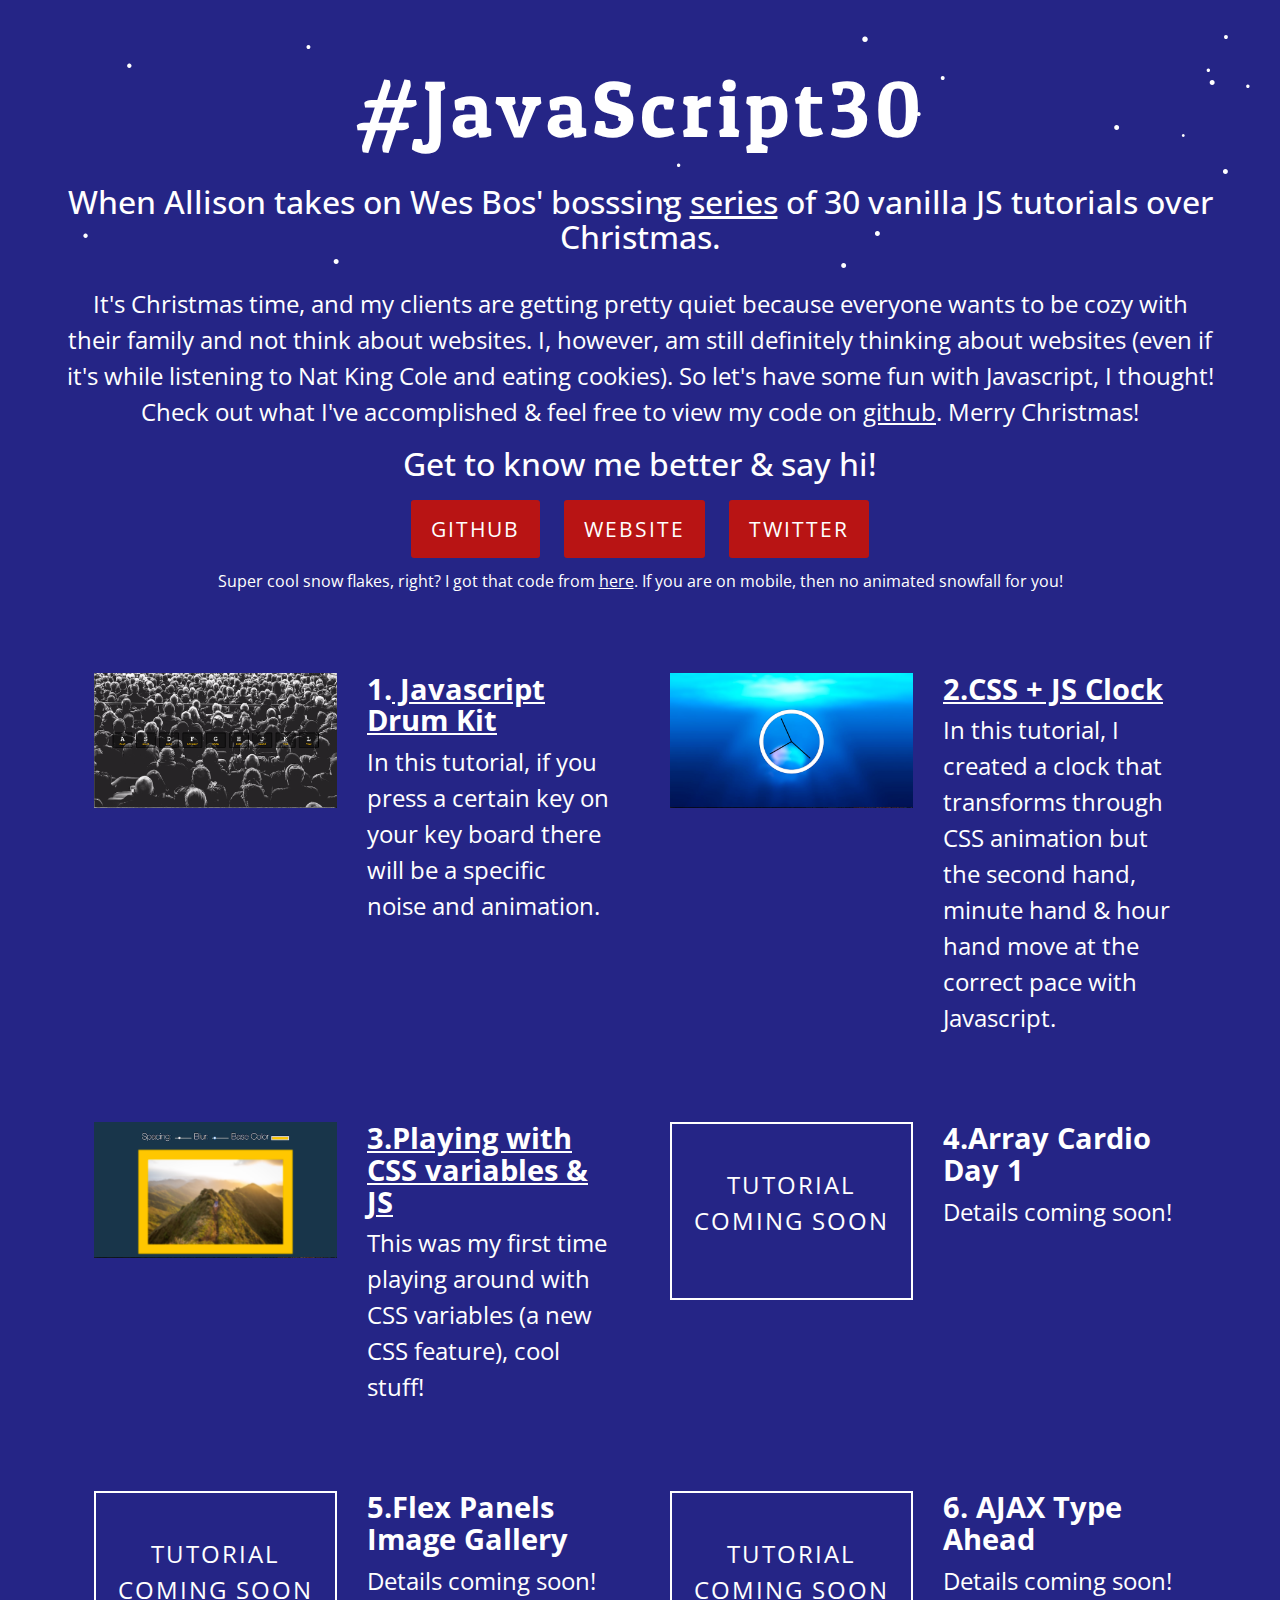
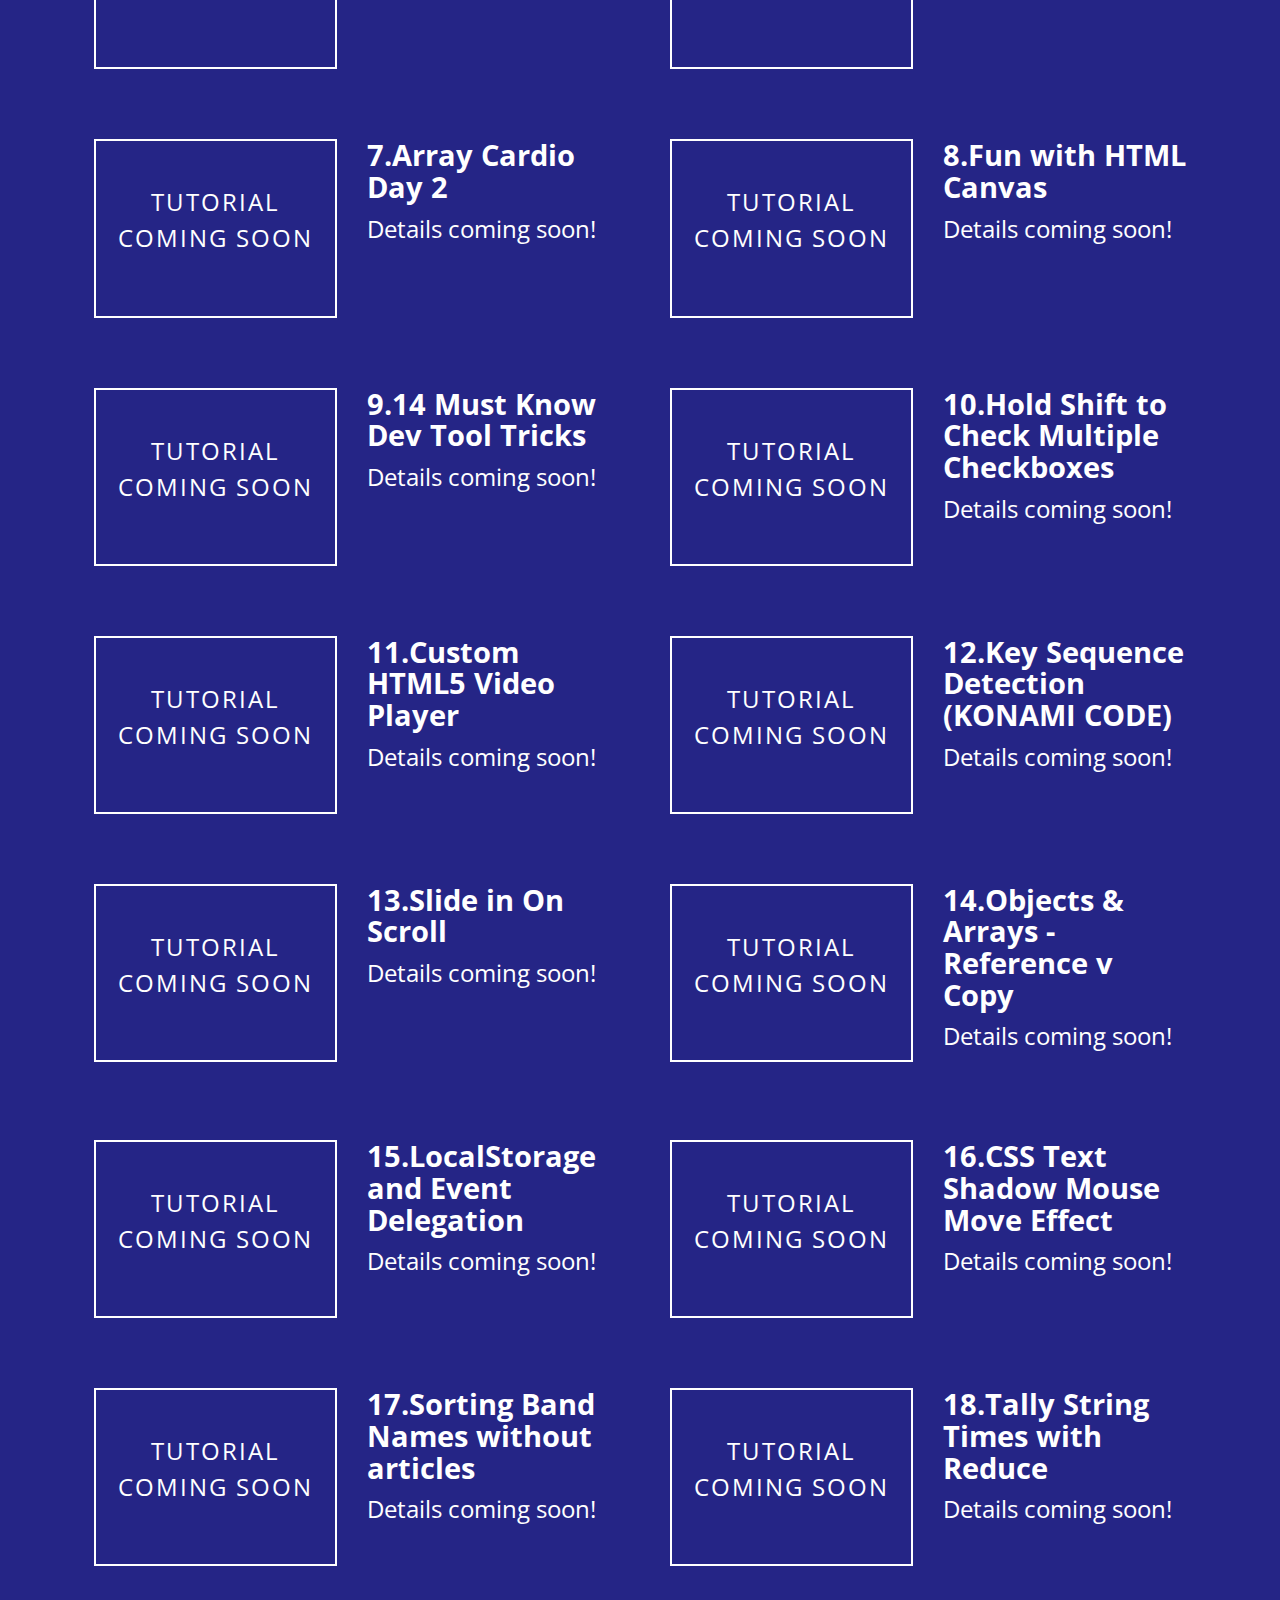
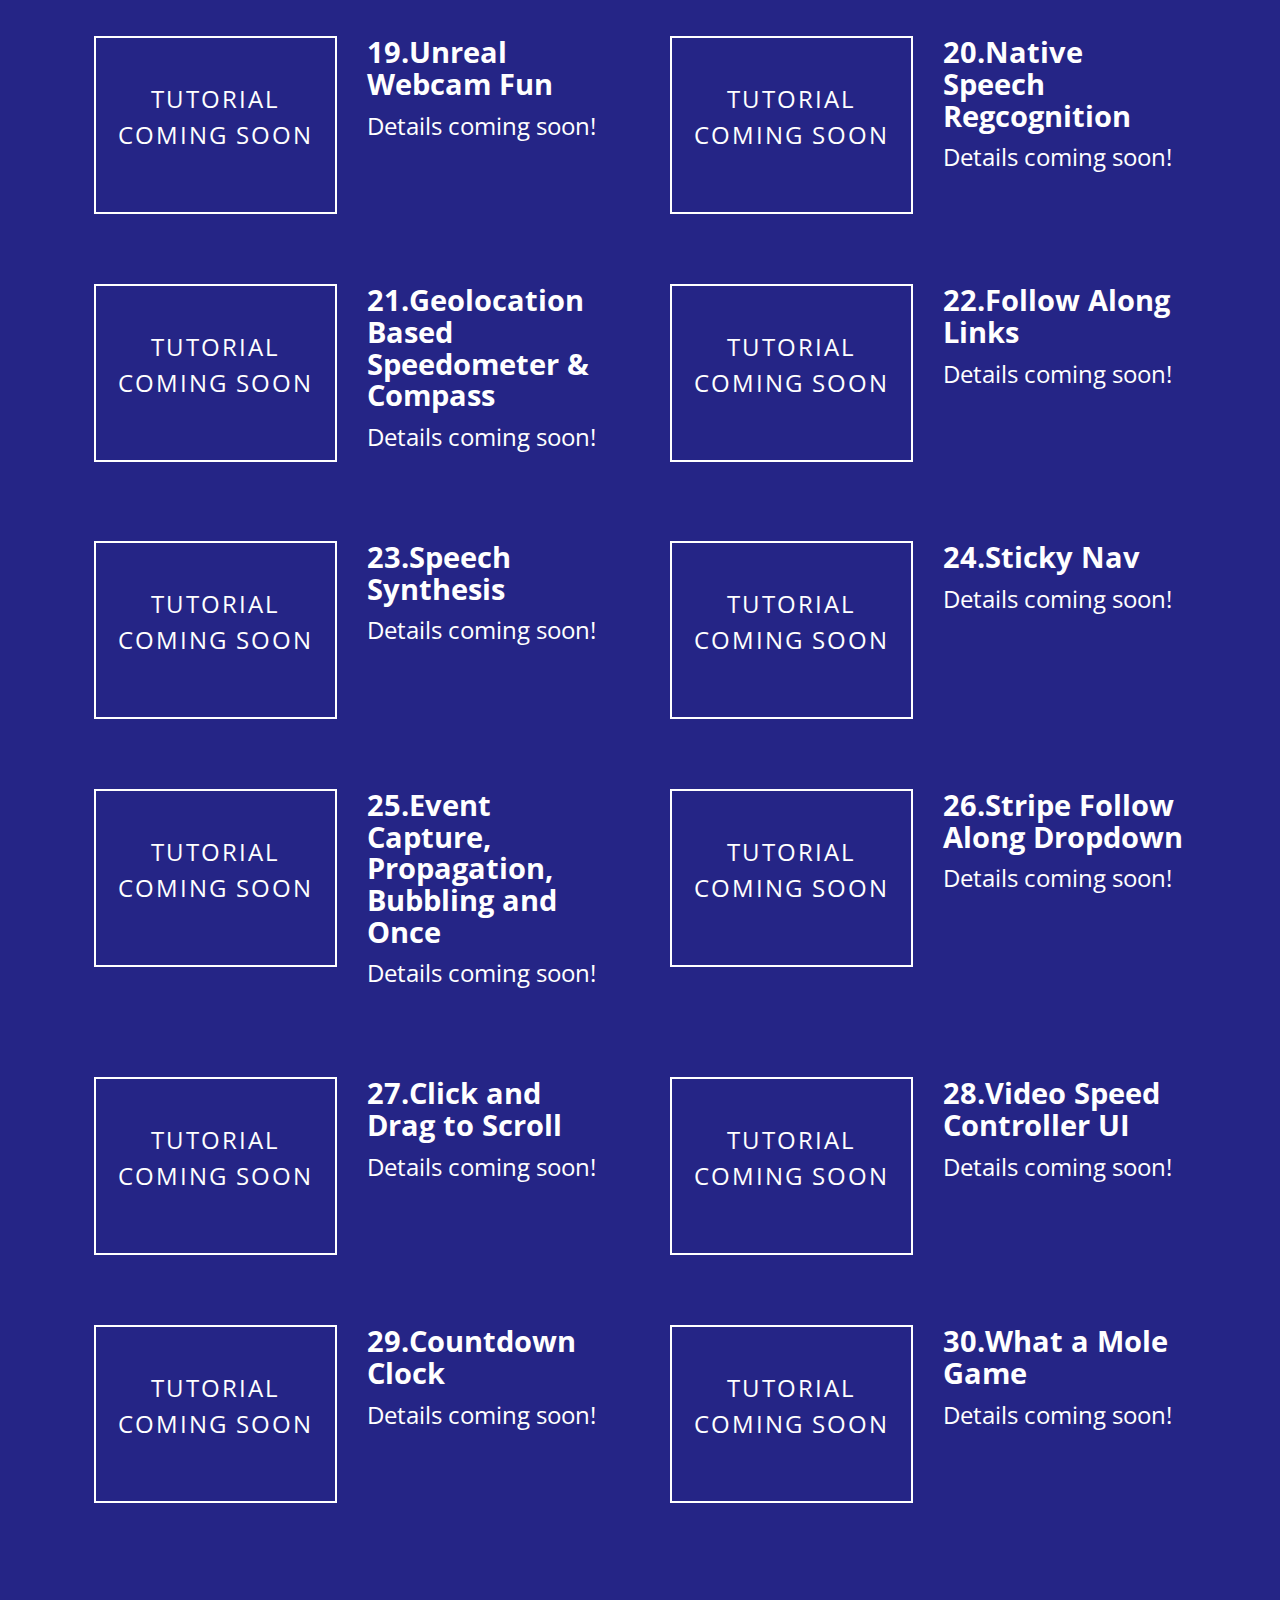
<file: index.html>
<html>

    <head> 
            <meta name="viewport" content="width=device-width, initial-scale=1">
<link rel="stylesheet" href="bootstrap.min.css"/>

    <link rel="stylesheet" href="home_style.css"/>

        <link href="https://fonts.googleapis.com/css?family=Patua+One" rel="stylesheet">
        <link href="https://fonts.googleapis.com/css?family=Open+Sans+Condensed:300" rel="stylesheet">
<script src="snowstorm.js"></script>
        <script type="text/javascript">
snowStorm.snowColor = '#fff'; // blue-ish snow!?
snowStorm.flakesMaxActive = 96;  // show more snow on screen at once
snowStorm.useTwinkleEffect = true; // let the snow flicker in and out of view
</script>
    </head>
    <body>
        <div class="home-container">
            
    <h1>#JavaScript30</h1><br>
        <h2>When Allison takes on Wes Bos' bosssing <a href="https://javascript30.com/">series</a> of 30 vanilla JS tutorials over Christmas.</h2><br>
        <p class="home-text">It's Christmas time, and my clients are getting pretty quiet because everyone wants to be cozy with their family and not think about websites. I, however, am still definitely thinking about websites (even if it's while listening to Nat King Cole and eating cookies). So let's have some fun with Javascript, I thought! Check out what I've accomplished & feel free to view my code on <a href="https://github.com/adskinner/30daysofJS" target="_blank">github</a>. Merry Christmas!</p>
            <h2>Get to know me better & say hi!</h2><br>
            <div align="center">
               <a class="btn-custom" href="https://github.com/adskinner/30daysofJS" target="_blank">Github</a> 
            <a class="btn-custom" href="http://allisondskinner.com" target="_blank">Website</a> <a class="btn-custom" href="https://twitter.com/skinner_design" target="_blank">Twitter</a>
                </div>
            <br>
            <p class="caption">Super cool snow flakes, right? I got that code from <a class="link" href="http://www.schillmania.com/projects/snowstorm/">here</a>. If you are on mobile, then no animated snowfall for you!</p>
            <div class="grid-container">
           <div class="row">
               <div class="col-md-6">
                   <div class="row">
                       <div class="col-md-6"><a href="1_drum_kit/index-START.html"> <img class="img-responsive" src="img/1.png"/></a>
                       </div>
                       <div class="col-md-6">     <h3>1.<a href="1_drum_kit/index-START.html"> Javascript Drum Kit</a></h3>
                   <p>In this tutorial, if you press a certain key on your key board there will be a specific noise and animation.</p>
                       </div>
                   </div>
          
               </div>
               <div class="col-md-6 col-xs-12">
                   <div class="row">
                       <div class="col-md-6 col-xs-12"><a href="2_JS_CSS_clock/index-START.html"><img class="img-responsive" src="img/2.png"/></a>
                       </div>
                       <div class="col-md-6 col-xs-12">     <a href="2_JS_CSS_clock/index-START.html"><h3>2.CSS + JS Clock</h3></a>
                   <p>In this tutorial, I created a clock that transforms through CSS animation but the second hand, minute hand & hour hand move at the correct pace with Javascript.</p>
                       </div>
                   </div>
          
               </div>
            </div> 
                    <div class="row">
               <div class="col-md-6 col-xs-12">
                   <div class="row">
                       <div class="col-md-6 col-xs-12"><a href="3_CSS_variables/index-START.html"><img class="img-responsive" src="img/3.png"/></a>
                       </div>
                       <div class="col-md-6 col-xs-12">     <a href="3_CSS_variables/index-START.html"><h3>3.Playing with CSS variables & JS</h3></a>
                   <p>This was my first time playing around with CSS variables (a new CSS feature), cool stuff!</p>
                       </div>
                   </div>
          
               </div>
               <div class="col-md-6 col-xs-12">
                   <div class="row">
                       <div class="col-md-6 col-xs-12"><div class=" img-responsive coming-soon"><p>Tutorial Coming Soon</p></div>
                       </div>
                       <div class="col-md-6 col-xs-12">     <h3>4.Array Cardio Day 1</h3>
                   <p>Details coming soon!</p>
                       </div>
                   </div>
          
               </div>
            </div> 
                <div class="row">
               <div class="col-md-6 col-xs-12">
                   <div class="row">
                       <div class="col-md-6 col-xs-12"><div class=" img-responsive coming-soon"><p>Tutorial Coming Soon</p></div>
                       </div>
                       <div class="col-md-6 col-xs-12">     <h3>5.Flex Panels Image Gallery</h3>
                   <p>Details coming soon!</p>
                       </div>
                   </div>
          
               </div>
               <div class="col-md-6 col-xs-12">
                   <div class="row">
                       <div class="col-md-6"><div class=" img-responsive coming-soon"><p>Tutorial Coming Soon</p></div>
                       </div>
                       <div class="col-md-6 col-xs-12">     <h3>6. AJAX Type Ahead</h3>
                   <p>Details coming soon!</p>
                       </div>
                   </div>
          
               </div>
            </div> 
                  <div class="row">
               <div class="col-md-6 ">
                   <div class="row">
                       <div class="col-md-6 "><div class=" img-responsive coming-soon"><p>Tutorial Coming Soon</p></div>
                       </div>
                       <div class="col-md-6">     <h3>7.Array Cardio Day 2</h3>
                   <p>Details coming soon!</p>
                       </div>
                   </div>
          
               </div>
               <div class="col-md-6">
                   <div class="row">
                       <div class="col-md-6"><div class=" img-responsive coming-soon"><p>Tutorial Coming Soon</p></div>
                       </div>
                       <div class="col-md-6">     <h3>8.Fun with HTML Canvas</h3>
                   <p>Details coming soon!</p>
                       </div>
                   </div>
          
               </div>
            </div> 
                 <div class="row">
               <div class="col-md-6">
                   <div class="row">
                       <div class="col-md-6"><div class=" img-responsive coming-soon"><p>Tutorial Coming Soon</p></div>
                       </div>
                       <div class="col-md-6">     <h3>9.14 Must Know Dev Tool Tricks</h3>
                   <p>Details coming soon!</p>
                       </div>
                   </div>
          
               </div>
               <div class="col-md-6">
                   <div class="row">
                       <div class="col-md-6"><div class=" img-responsive coming-soon"><p>Tutorial Coming Soon</p></div>
                       </div>
                       <div class="col-md-6">     <h3>10.Hold Shift to Check Multiple Checkboxes</h3>
                   <p>Details coming soon!</p>
                       </div>
                   </div>
          
               </div>
            </div>
                  <div class="row">
               <div class="col-md-6">
                   <div class="row">
                       <div class="col-md-6"><div class=" img-responsive coming-soon"><p>Tutorial Coming Soon</p></div>
                       </div>
                       <div class="col-md-6">     <h3>11.Custom HTML5 Video Player</h3>
                   <p>Details coming soon!</p>
                       </div>
                   </div>
          
               </div>
               <div class="col-md-6">
                   <div class="row">
                       <div class="col-md-6"><div class=" img-responsive coming-soon"><p>Tutorial Coming Soon</p></div>
                       </div>
                       <div class="col-md-6">     <h3>12.Key Sequence Detection (KONAMI CODE)</h3>
                   <p>Details coming soon!</p>
                       </div>
                   </div>
          
               </div>
            </div>
                 <div class="row">
               <div class="col-md-6">
                   <div class="row">
                       <div class="col-md-6"><div class=" img-responsive coming-soon"><p>Tutorial Coming Soon</p></div>
                       </div>
                       <div class="col-md-6">     <h3>13.Slide in On Scroll</h3>
                   <p>Details coming soon!</p>
                       </div>
                   </div>
          
               </div>
               <div class="col-md-6">
                   <div class="row">
                       <div class="col-md-6"><div class=" img-responsive coming-soon"><p>Tutorial Coming Soon</p></div>
                       </div>
                       <div class="col-md-6">     <h3>14.Objects & Arrays - Reference v Copy</h3>
                   <p>Details coming soon!</p>
                       </div>
                   </div>
          
               </div>
            </div>
                   <div class="row">
               <div class="col-md-6">
                   <div class="row">
                       <div class="col-md-6"><div class=" img-responsive coming-soon"><p>Tutorial Coming Soon</p></div>
                       </div>
                       <div class="col-md-6">     <h3>15.LocalStorage and Event Delegation</h3>
                   <p>Details coming soon!</p>
                       </div>
                   </div>
          
               </div>
               <div class="col-md-6">
                   <div class="row">
                       <div class="col-md-6"><div class=" img-responsive coming-soon"><p>Tutorial Coming Soon</p></div>
                       </div>
                       <div class="col-md-6">     <h3>16.CSS Text Shadow Mouse Move Effect</h3>
                   <p>Details coming soon!</p>
                       </div>
                   </div>
          
               </div>
            </div>
                <div class="row">
               <div class="col-md-6">
                   <div class="row">
                       <div class="col-md-6"><div class=" img-responsive coming-soon"><p>Tutorial Coming Soon</p></div>
                       </div>
                       <div class="col-md-6">     <h3>17.Sorting Band Names without articles</h3>
                   <p>Details coming soon!</p>
                       </div>
                   </div>
          
               </div>
               <div class="col-md-6">
                   <div class="row">
                       <div class="col-md-6"><div class=" img-responsive coming-soon"><p>Tutorial Coming Soon</p></div>
                       </div>
                       <div class="col-md-6">     <h3>18.Tally String Times with Reduce</h3>
                   <p>Details coming soon!</p>
                       </div>
                   </div>
          
               </div>
            </div>
                <div class="row">
               <div class="col-md-6">
                   <div class="row">
                       <div class="col-md-6"><div class=" img-responsive coming-soon"><p>Tutorial Coming Soon</p></div>
                       </div>
                       <div class="col-md-6">     <h3>19.Unreal Webcam Fun</h3>
                   <p>Details coming soon!</p>
                       </div>
                   </div>
          
               </div>
               <div class="col-md-6">
                   <div class="row">
                       <div class="col-md-6"><div class=" img-responsive coming-soon"><p>Tutorial Coming Soon</p></div>
                       </div>
                       <div class="col-md-6">     <h3>20.Native Speech Regcognition</h3>
                   <p>Details coming soon!</p>
                       </div>
                   </div>
          
               </div>
            </div>
                 <div class="row">
               <div class="col-md-6">
                   <div class="row">
                       <div class="col-md-6"><div class=" img-responsive coming-soon"><p>Tutorial Coming Soon</p></div>
                       </div>
                       <div class="col-md-6">     <h3>21.Geolocation Based Speedometer & Compass</h3>
                   <p>Details coming soon!</p>
                       </div>
                   </div>
          
               </div>
               <div class="col-md-6">
                   <div class="row">
                       <div class="col-md-6"><div class=" img-responsive coming-soon"><p>Tutorial Coming Soon</p></div>
                       </div>
                       <div class="col-md-6">     <h3>22.Follow Along Links</h3>
                   <p>Details coming soon!</p>
                       </div>
                   </div>
          
               </div>
            </div>
                 <div class="row">
               <div class="col-md-6">
                   <div class="row">
                       <div class="col-md-6"><div class=" img-responsive coming-soon"><p>Tutorial Coming Soon</p></div>
                       </div>
                       <div class="col-md-6">     <h3>23.Speech Synthesis</h3>
                   <p>Details coming soon!</p>
                       </div>
                   </div>
          
               </div>
               <div class="col-md-6">
                   <div class="row">
                       <div class="col-md-6"><div class=" img-responsive coming-soon"><p>Tutorial Coming Soon</p></div>
                       </div>
                       <div class="col-md-6">     <h3>24.Sticky Nav</h3>
                   <p>Details coming soon!</p>
                       </div>
                   </div>
          
               </div>
            </div>
                   <div class="row">
               <div class="col-md-6">
                   <div class="row">
                       <div class="col-md-6"><div class=" img-responsive coming-soon"><p>Tutorial Coming Soon</p></div>
                       </div>
                       <div class="col-md-6">     <h3>25.Event Capture, Propagation, Bubbling and Once</h3>
                   <p>Details coming soon!</p>
                       </div>
                   </div>
          
               </div>
               <div class="col-md-6">
                   <div class="row">
                       <div class="col-md-6"><div class=" img-responsive coming-soon"><p>Tutorial Coming Soon</p></div>
                       </div>
                       <div class="col-md-6">     <h3>26.Stripe Follow Along Dropdown</h3>
                   <p>Details coming soon!</p>
                       </div>
                   </div>
          
               </div>
            </div>
                <div class="row">
               <div class="col-md-6">
                   <div class="row">
                       <div class="col-md-6"><div class=" img-responsive coming-soon"><p>Tutorial Coming Soon</p></div>
                       </div>
                       <div class="col-md-6">     <h3>27.Click and Drag to Scroll</h3>
                   <p>Details coming soon!</p>
                       </div>
                   </div>
          
               </div>
               <div class="col-md-6">
                   <div class="row">
                       <div class="col-md-6"><div class=" img-responsive coming-soon"><p>Tutorial Coming Soon</p></div>
                       </div>
                       <div class="col-md-6">     <h3>28.Video Speed Controller UI</h3>
                   <p>Details coming soon!</p>
                       </div>
                   </div>
          
               </div>
            </div>
                <div class="row">
               <div class="col-md-6">
                   <div class="row">
                       <div class="col-md-6"><div class=" img-responsive coming-soon"><p>Tutorial Coming Soon</p></div>
                       </div>
                       <div class="col-md-6">     <h3>29.Countdown Clock</h3>
                   <p>Details coming soon!</p>
                       </div>
                   </div>
          
               </div>
               <div class="col-md-6">
                   <div class="row">
                       <div class="col-md-6"><div class=" img-responsive coming-soon"><p>Tutorial Coming Soon</p></div>
                       </div>
                       <div class="col-md-6">     <h3>30.What a Mole Game</h3>
                   <p>Details coming soon!</p>
                       </div>
                   </div>
          
               </div>
            </div>
                </div>
        </div>
        
    </body>
</html>
</file>
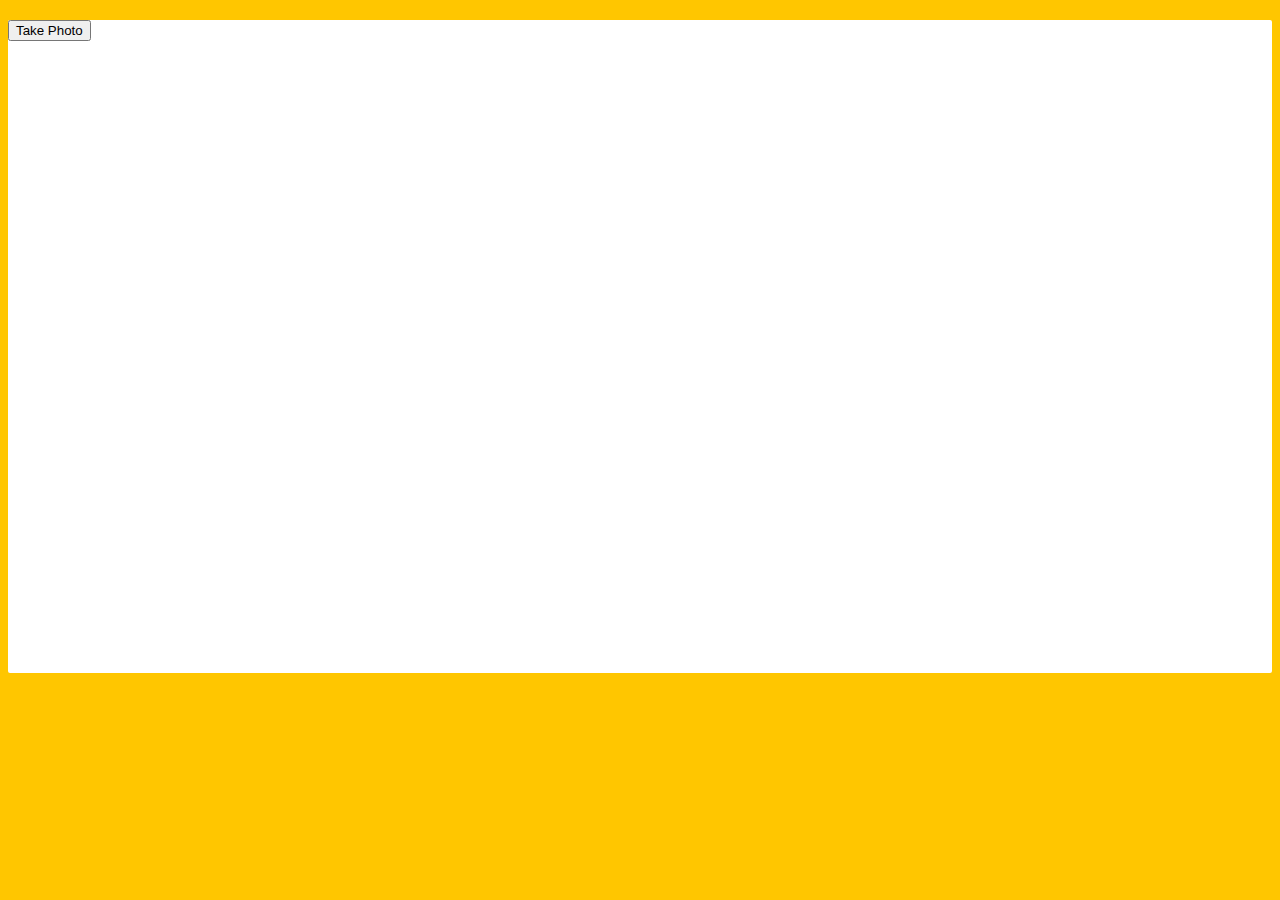
<file: 19 - Webcam Fun/index.html>
<!DOCTYPE html>
<html lang="en">
<head>
  <meta charset="UTF-8">
  <title>Get User Media Code Along!</title>
  <link rel="stylesheet" href="style.css">
</head>
<body>

  <div class="photobooth">
    <div class="controls">
      <button onClick="takePhoto()">Take Photo</button>
<!--       <div class="rgb">
        <label for="rmin">Red Min:</label>
        <input type="range" min=0 max=255 name="rmin">
        <label for="rmax">Red Max:</label>
        <input type="range" min=0 max=255 name="rmax">

        <br>

        <label for="gmin">Green Min:</label>
        <input type="range" min=0 max=255 name="gmin">
        <label for="gmax">Green Max:</label>
        <input type="range" min=0 max=255 name="gmax">

        <br>

        <label for="bmin">Blue Min:</label>
        <input type="range" min=0 max=255 name="bmin">
        <label for="bmax">Blue Max:</label>
        <input type="range" min=0 max=255 name="bmax">
      </div> -->
    </div>

    <canvas class="photo"></canvas>
    <video class="player"></video>
    <div class="strip"></div>
  </div>

  <audio class="snap" src="http://wesbos.com/demos/photobooth/snap.mp3" hidden></audio>

  <script src="scripts.js"></script>

</body>
</html>
</file>
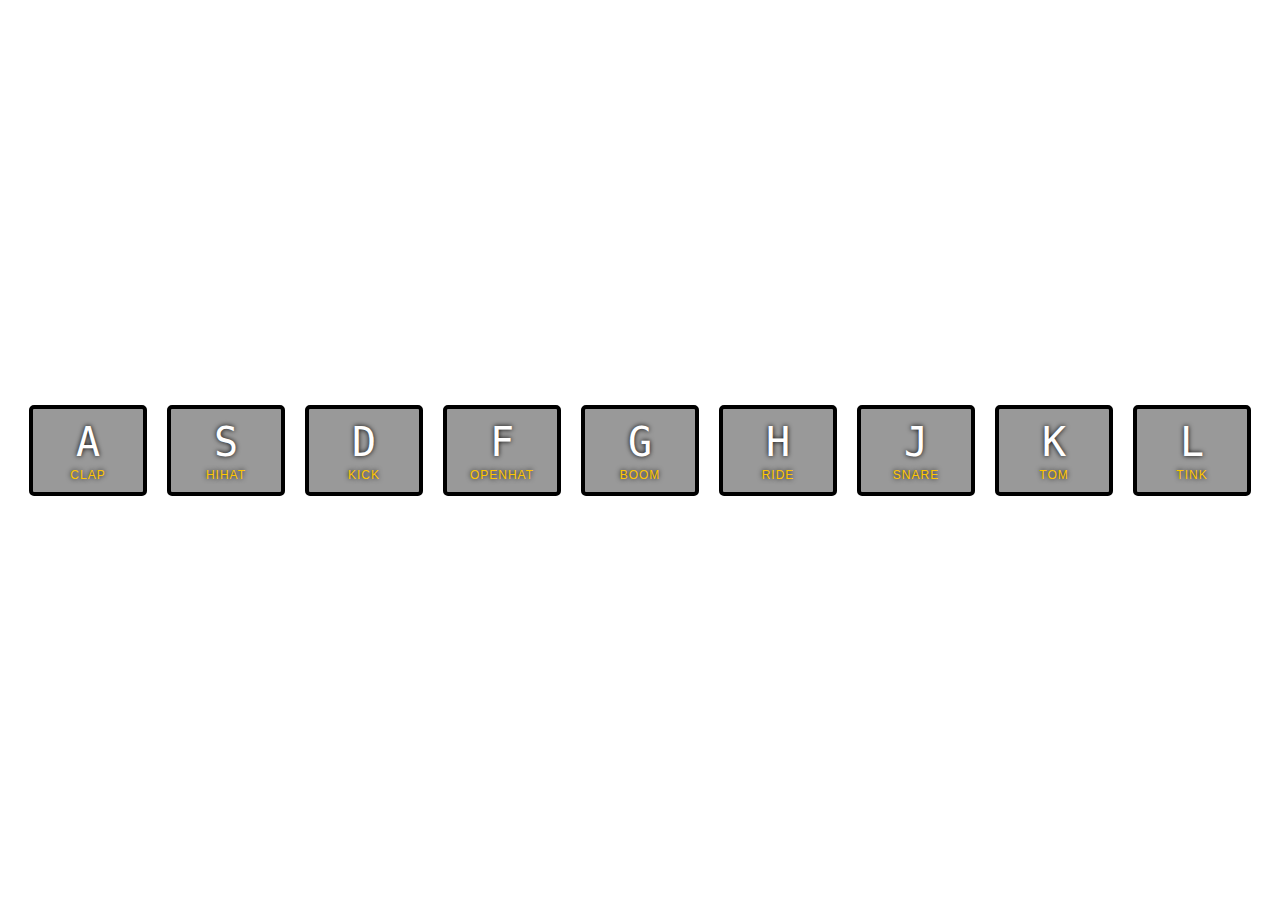
<file: 1_drum_kit/index.html>
<!DOCTYPE html>
<html lang="en">
<head>
  <meta charset="UTF-8">
  <title>JS Drum Kit</title>
  <link rel="stylesheet" href="style.css">
</head>
<body>


  <div class="keys">
    <div data-key="65" class="key">
      <kbd>A</kbd>
      <span class="sound">clap</span>
    </div>
    <div data-key="83" class="key">
      <kbd>S</kbd>
      <span class="sound">hihat</span>
    </div>
    <div data-key="68" class="key">
      <kbd>D</kbd>
      <span class="sound">kick</span>
    </div>
    <div data-key="70" class="key">
      <kbd>F</kbd>
      <span class="sound">openhat</span>
    </div>
    <div data-key="71" class="key">
      <kbd>G</kbd>
      <span class="sound">boom</span>
    </div>
    <div data-key="72" class="key">
      <kbd>H</kbd>
      <span class="sound">ride</span>
    </div>
    <div data-key="74" class="key">
      <kbd>J</kbd>
      <span class="sound">snare</span>
    </div>
    <div data-key="75" class="key">
      <kbd>K</kbd>
      <span class="sound">tom</span>
    </div>
    <div data-key="76" class="key">
      <kbd>L</kbd>
      <span class="sound">tink</span>
    </div>
  </div>

  <audio data-key="65" src="sounds/clap.wav"></audio>
  <audio data-key="83" src="sounds/hihat.wav"></audio>
  <audio data-key="68" src="sounds/kick.wav"></audio>
  <audio data-key="70" src="sounds/openhat.wav"></audio>
  <audio data-key="71" src="sounds/boom.wav"></audio>
  <audio data-key="72" src="sounds/ride.wav"></audio>
  <audio data-key="74" src="sounds/snare.wav"></audio>
  <audio data-key="75" src="sounds/tom.wav"></audio>
  <audio data-key="76" src="sounds/tink.wav"></audio>

<script>


  function playSound(e) {
    const audio = document.querySelector(`audio[data-key="${e.keyCode}"]`);
    const key = document.querySelector(`.key[data-key="${e.keyCode}"]`);
    if (!audio) return; // stop the function from running altogether
    audio.currentTime = 0; // rewind to the start
    audio.play();
    key.classList.add('playing');
  }
  function removeTransition(e) {
    if (e.propertyName !== 'transform') return; // skip it if it's not a transform
    this.classList.remove('playing');
  }

  const keys = document.querySelectorAll('.key');
  keys.forEach(key => key.addEventListener('transitionend', removeTransition));
  window.addEventListener('keydown', playSound);

</script>

</body>
</html>
</file>
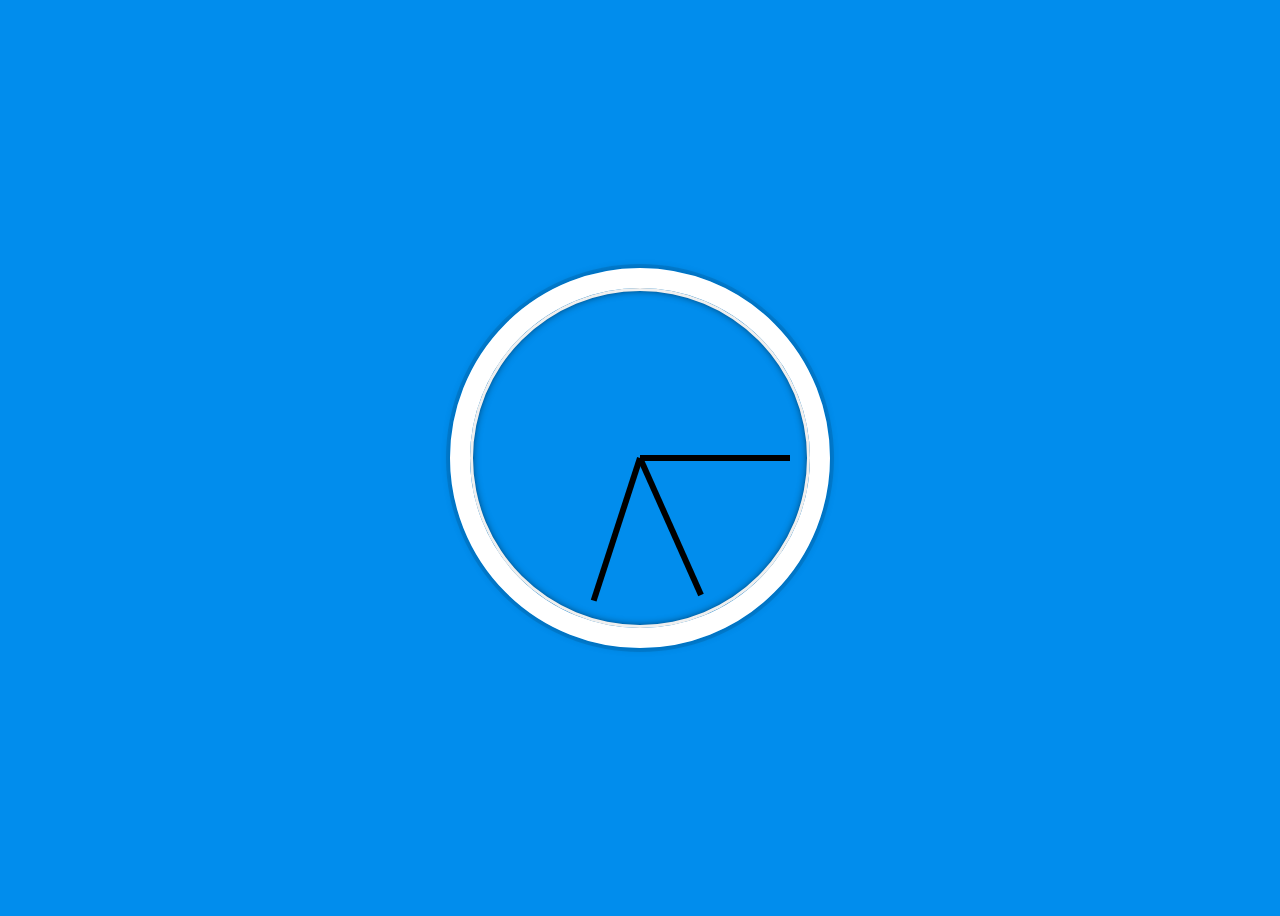
<file: 02 - JS + CSS Clock/index-FINISHED.html>
<!DOCTYPE html>
<html lang="en">
<head>
  <meta charset="UTF-8">
  <title>JS + CSS Clock</title>
</head>
<body>


    <div class="clock">
      <div class="clock-face">
        <div class="hand hour-hand"></div>
        <div class="hand min-hand"></div>
        <div class="hand second-hand"></div>
      </div>
    </div>


  <style>
    html {
      background:#018DED url(http://unsplash.it/1500/1000?image=881&blur=50);
      background-size:cover;
      font-family:'helvetica neue';
      text-align: center;
      font-size: 10px;
    }

    body {
      font-size: 2rem;
      display:flex;
      flex:1;
      min-height: 100vh;
      align-items: center;
    }

    .clock {
      width: 30rem;
      height: 30rem;
      border:20px solid white;
      border-radius:50%;
      margin:50px auto;
      position: relative;
      padding:2rem;
      box-shadow:
        0 0 0 4px rgba(0,0,0,0.1),
        inset 0 0 0 3px #EFEFEF,
        inset 0 0 10px black,
        0 0 10px rgba(0,0,0,0.2);
    }

    .clock-face {
      position: relative;
      width: 100%;
      height: 100%;
      transform: translateY(-3px); /* account for the height of the clock hands */
    }

    .hand {
      width:50%;
      height:6px;
      background:black;
      position: absolute;
      top:50%;
      transform-origin: 100%;
      transform: rotate(90deg);
      transition: all 0.05s;
      transition-timing-function: cubic-bezier(0.1, 2.7, 0.58, 1);
    }
</style>

<script>
  const secondHand = document.querySelector('.second-hand');
  const minsHand = document.querySelector('.min-hand');
  const hourHand = document.querySelector('.hour-hand');

  function setDate() {
    const now = new Date();

    const seconds = now.getSeconds();
    const secondsDegrees = ((seconds / 60) * 360) + 90;
    secondHand.style.transform = `rotate(${secondsDegrees}deg)`;

    const mins = now.getMinutes();
    const minsDegrees = ((mins / 60) * 360) + 90;
    minsHand.style.transform = `rotate(${minsDegrees}deg)`;

    const hour = now.getHours();
    const hourDegrees = ((hour / 12) * 360) + 90;
    hourHand.style.transform = `rotate(${hourDegrees}deg)`;
  }

  setInterval(setDate, 1000);

  setDate();

</script>
</body>
</html>
</file>
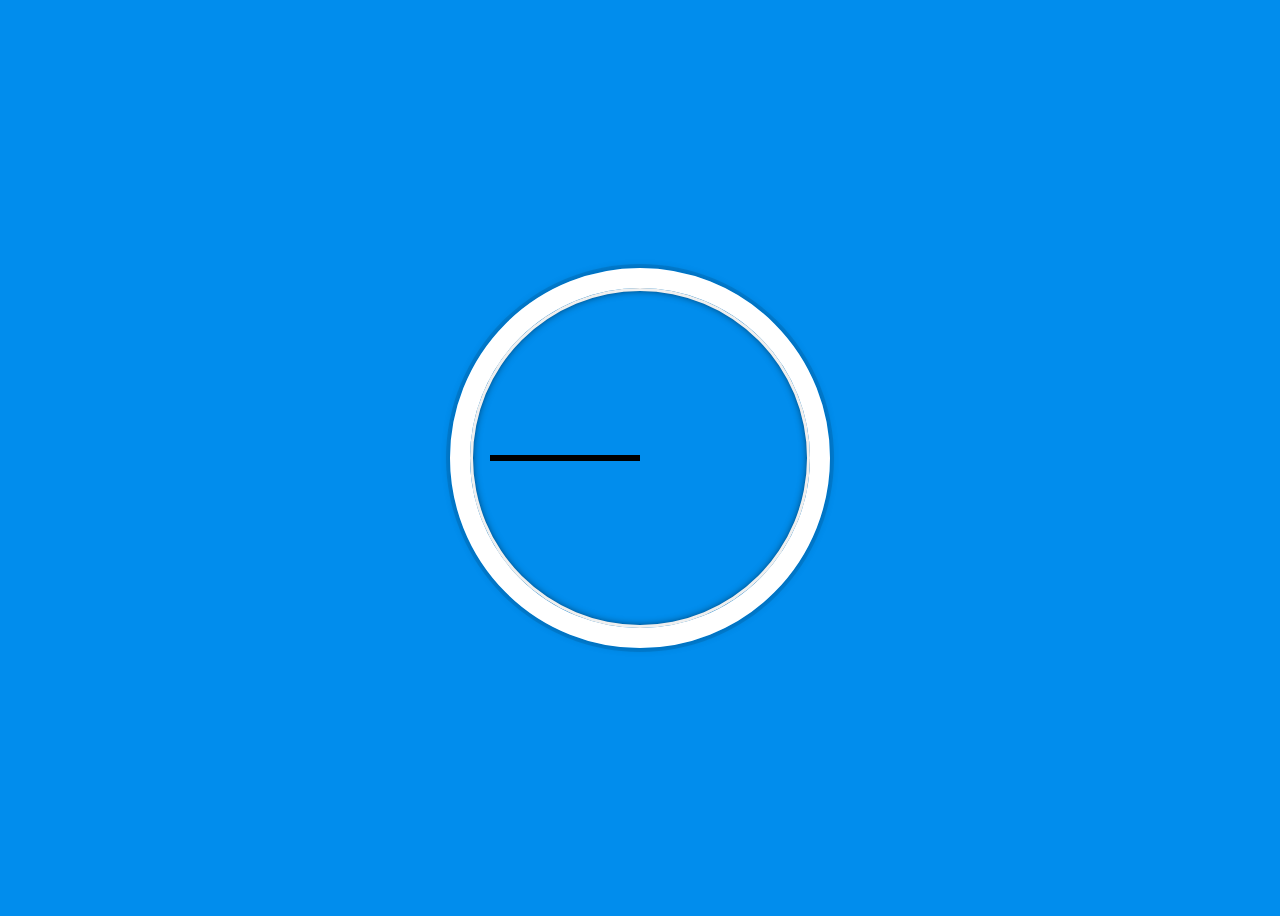
<file: 02 - JS + CSS Clock/index-START.html>
<!DOCTYPE html>
<html lang="en">
<head>
  <meta charset="UTF-8">
  <title>JS + CSS Clock</title>
</head>
<body>


    <div class="clock">
      <div class="clock-face">
        <div class="hand hour-hand"></div>
        <div class="hand min-hand"></div>
        <div class="hand second-hand"></div>
      </div>
    </div>


  <style>
    html {
      background:#018DED url(http://unsplash.it/1500/1000?image=881&blur=50);
      background-size:cover;
      font-family:'helvetica neue';
      text-align: center;
      font-size: 10px;
    }

    body {
      font-size: 2rem;
      display:flex;
      flex:1;
      min-height: 100vh;
      align-items: center;
    }

    .clock {
      width: 30rem;
      height: 30rem;
      border:20px solid white;
      border-radius:50%;
      margin:50px auto;
      position: relative;
      padding:2rem;
      box-shadow:
        0 0 0 4px rgba(0,0,0,0.1),
        inset 0 0 0 3px #EFEFEF,
        inset 0 0 10px black,
        0 0 10px rgba(0,0,0,0.2);
    }

    .clock-face {
      position: relative;
      width: 100%;
      height: 100%;
      transform: translateY(-3px); /* account for the height of the clock hands */
    }

    .hand {
      width:50%;
      height:6px;
      background:black;
      position: absolute;
      top:50%;
    }

  </style>

  <script>


  </script>
</body>
</html>
</file>
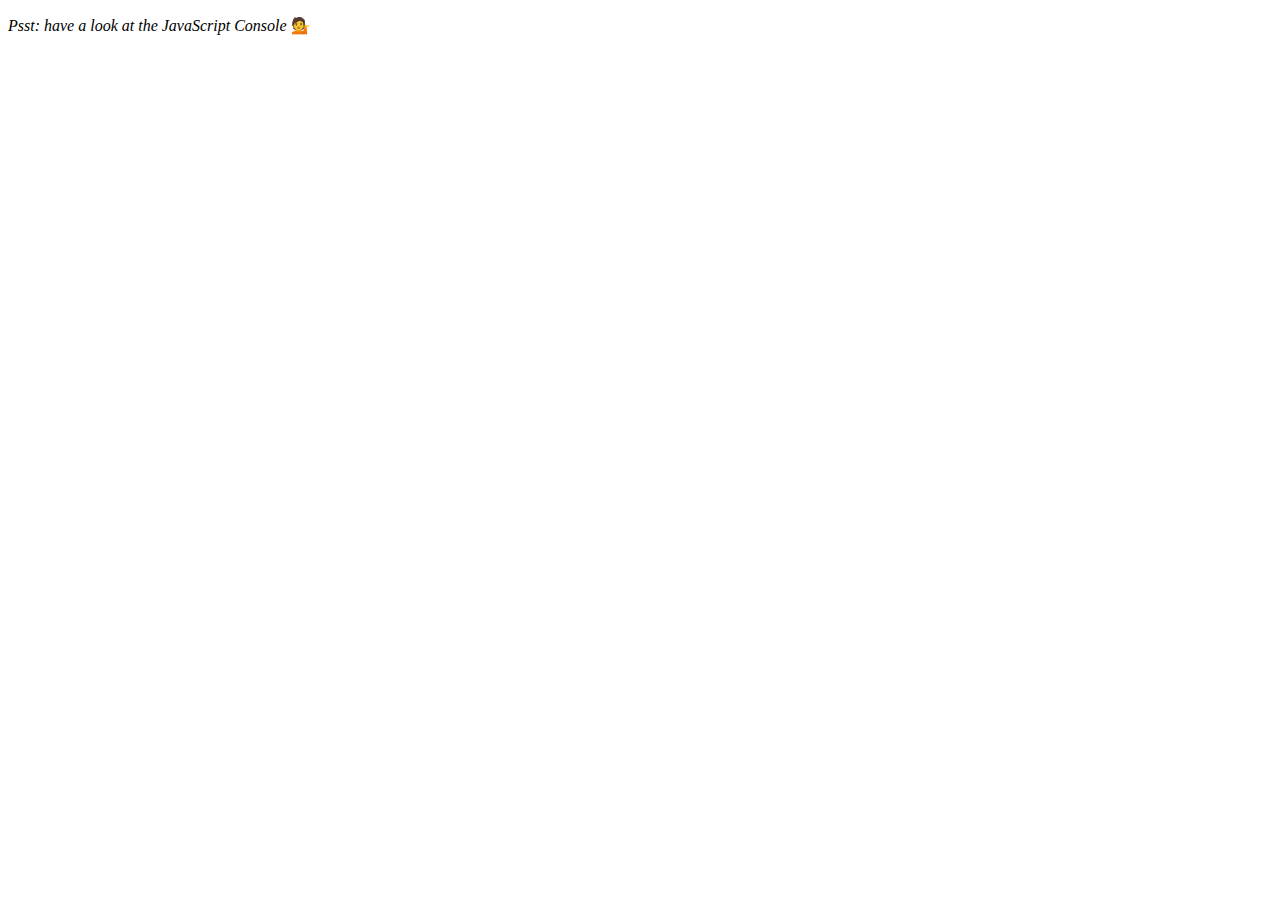
<file: 04 - Array Cardio Day 1/index-FINISHED.html>
<!DOCTYPE html>
<html lang="en">
<head>
  <meta charset="UTF-8">
  <title>Array Cardio 💪</title>
</head>
<body>
  <p><em>Psst: have a look at the JavaScript Console</em> 💁</p>
  <script>
    // Get your shorts on - this is an array workout!
    // ## Array Cardio Day 1

    // Some data we can work with

    const inventors = [
      { first: 'Albert', last: 'Einstein', year: 1879, passed: 1955 },
      { first: 'Isaac', last: 'Newton', year: 1643, passed: 1727 },
      { first: 'Galileo', last: 'Galilei', year: 1564, passed: 1642 },
      { first: 'Marie', last: 'Curie', year: 1867, passed: 1934 },
      { first: 'Johannes', last: 'Kepler', year: 1571, passed: 1630 },
      { first: 'Nicolaus', last: 'Copernicus', year: 1473, passed: 1543 },
      { first: 'Max', last: 'Planck', year: 1858, passed: 1947 },
      { first: 'Katherine', last: 'Blodgett', year: 1898, passed: 1979 },
      { first: 'Ada', last: 'Lovelace', year: 1815, passed: 1852 },
      { first: 'Sarah E.', last: 'Goode', year: 1855, passed: 1905 },
      { first: 'Lise', last: 'Meitner', year: 1878, passed: 1968 },
      { first: 'Hanna', last: 'Hammarström', year: 1829, passed: 1909 }
    ];

    const people = ['Beck, Glenn', 'Becker, Carl', 'Beckett, Samuel', 'Beddoes, Mick', 'Beecher, Henry', 'Beethoven, Ludwig', 'Begin, Menachem', 'Belloc, Hilaire', 'Bellow, Saul', 'Benchley, Robert', 'Benenson, Peter', 'Ben-Gurion, David', 'Benjamin, Walter', 'Benn, Tony', 'Bennington, Chester', 'Benson, Leana', 'Bent, Silas', 'Bentsen, Lloyd', 'Berger, Ric', 'Bergman, Ingmar', 'Berio, Luciano', 'Berle, Milton', 'Berlin, Irving', 'Berne, Eric', 'Bernhard, Sandra', 'Berra, Yogi', 'Berry, Halle', 'Berry, Wendell', 'Bethea, Erin', 'Bevan, Aneurin', 'Bevel, Ken', 'Biden, Joseph', 'Bierce, Ambrose', 'Biko, Steve', 'Billings, Josh', 'Biondo, Frank', 'Birrell, Augustine', 'Black Elk', 'Blair, Robert', 'Blair, Tony', 'Blake, William'];

    // Array.prototype.filter()
    // 1. Filter the list of inventors for those who were born in the 1500's
    const fifteen = inventors.filter(inventor => (inventor.year >= 1500 && inventor.year < 1600));

    console.table(fifteen);

    // Array.prototype.map()
    // 2. Give us an array of the inventor first and last names
    const fullNames = inventors.map(inventor => `${inventor.first} ${inventor.last}`);
    console.log(fullNames);

    // Array.prototype.sort()
    // 3. Sort the inventors by birthdate, oldest to youngest
    // const ordered = inventors.sort(function(a, b) {
    //   if(a.year > b.year) {
    //     return 1;
    //   } else {
    //     return -1;
    //   }
    // });

    const ordered = inventors.sort((a, b) => a.year > b.year ? 1 : -1);
    console.table(ordered);

    // Array.prototype.reduce()
    // 4. How many years did all the inventors live?
    const totalYears = inventors.reduce((total, inventor) => {
      return total + (inventor.passed - inventor.year);
    }, 0);

    console.log(totalYears);

    // 5. Sort the inventors by years lived
    const oldest = inventors.sort(function(a, b) {
      const lastInventor = a.passed - a.year;
      const nextInventor = b.passed - b.year;
      return lastInventor > nextInventor ? -1 : 1;
    });
    console.table(oldest);

    // 6. create a list of Boulevards in Paris that contain 'de' anywhere in the name
    // https://en.wikipedia.org/wiki/Category:Boulevards_in_Paris

    // const category = document.querySelector('.mw-category');
    // const links = Array.from(category.querySelectorAll('a'));
    // const de = links
    //             .map(link => link.textContent)
    //             .filter(streetName => streetName.includes('de'));

    // 7. sort Exercise
    // Sort the people alphabetically by last name
    const alpha = people.sort((lastOne, nextOne) => {
      const [aFirst, aLast] = lastOne.split(', ');
      const [bFirst, bLast] = nextOne.split(', ');
      return aLast > bLast ? 1 : -1;
    });
    console.log(alpha);

    // 8. Reduce Exercise
    // Sum up the instances of each of these
    const data = ['car', 'car', 'truck', 'truck', 'bike', 'walk', 'car', 'van', 'bike', 'walk', 'car', 'van', 'car', 'truck', 'pogostick'];

    const transportation = data.reduce(function(obj, item) {
      if (!obj[item]) {
        obj[item] = 0;
      }
      obj[item]++;
      return obj;
    }, {});

    console.log(transportation);

  </script>
</body>
</html>
</file>
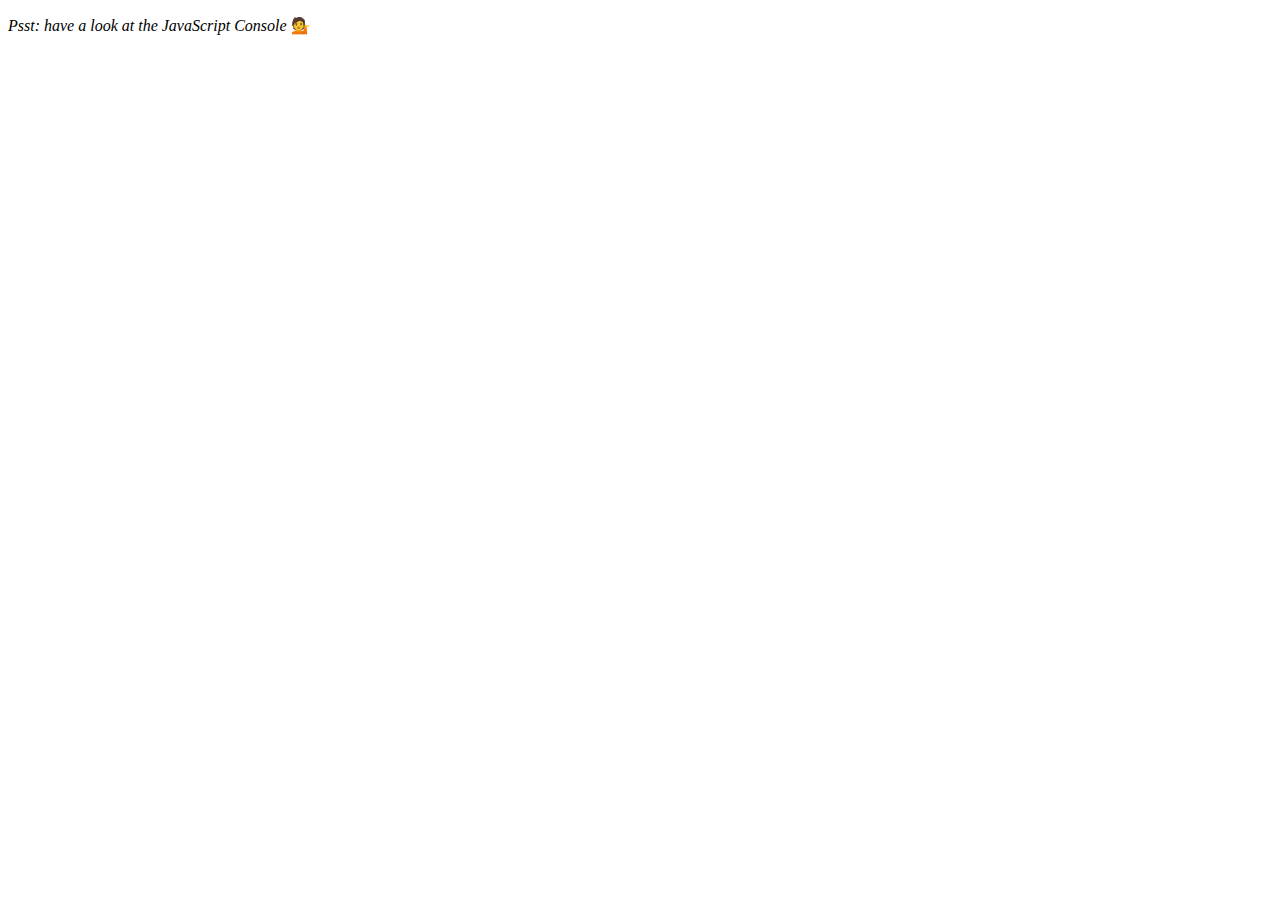
<file: 04 - Array Cardio Day 1/index-START.html>
<!DOCTYPE html>
<html lang="en">
<head>
  <meta charset="UTF-8">
  <title>Array Cardio 💪</title>
</head>
<body>
  <p><em>Psst: have a look at the JavaScript Console</em> 💁</p>
  <script>
    // Get your shorts on - this is an array workout!
    // ## Array Cardio Day 1

    // Some data we can work with

    const inventors = [
      { first: 'Albert', last: 'Einstein', year: 1879, passed: 1955 },
      { first: 'Isaac', last: 'Newton', year: 1643, passed: 1727 },
      { first: 'Galileo', last: 'Galilei', year: 1564, passed: 1642 },
      { first: 'Marie', last: 'Curie', year: 1867, passed: 1934 },
      { first: 'Johannes', last: 'Kepler', year: 1571, passed: 1630 },
      { first: 'Nicolaus', last: 'Copernicus', year: 1473, passed: 1543 },
      { first: 'Max', last: 'Planck', year: 1858, passed: 1947 },
      { first: 'Katherine', last: 'Blodgett', year: 1898, passed: 1979 },
      { first: 'Ada', last: 'Lovelace', year: 1815, passed: 1852 },
      { first: 'Sarah E.', last: 'Goode', year: 1855, passed: 1905 },
      { first: 'Lise', last: 'Meitner', year: 1878, passed: 1968 },
      { first: 'Hanna', last: 'Hammarström', year: 1829, passed: 1909 }
    ];

    const flavours = ['Chocolate Chip', 'Kulfi', 'Caramel Praline', 'Chocolate', 'Burnt Caramel', 'Pistachio', 'Rose', 'Sweet Coconut', 'Lemon Cookie', 'Toffeeness', 'Toasted Almond', 'Black Raspberry Crunch', 'Chocolate Brownies', 'Pistachio Almond', 'Strawberry', 'Lavender Honey', 'Lychee', 'Peach', 'Black Walnut', 'Birthday Cake', 'Mexican Chocolate', 'Mocha Almond Fudge', 'Raspberry'];

    const people = ['Beck, Glenn', 'Becker, Carl', 'Beckett, Samuel', 'Beddoes, Mick', 'Beecher, Henry', 'Beethoven, Ludwig', 'Begin, Menachem', 'Belloc, Hilaire', 'Bellow, Saul', 'Benchley, Robert', 'Benenson, Peter', 'Ben-Gurion, David', 'Benjamin, Walter', 'Benn, Tony', 'Bennington, Chester', 'Benson, Leana', 'Bent, Silas', 'Bentsen, Lloyd', 'Berger, Ric', 'Bergman, Ingmar', 'Berio, Luciano', 'Berle, Milton', 'Berlin, Irving', 'Berne, Eric', 'Bernhard, Sandra', 'Berra, Yogi', 'Berry, Halle', 'Berry, Wendell', 'Bethea, Erin', 'Bevan, Aneurin', 'Bevel, Ken', 'Biden, Joseph', 'Bierce, Ambrose', 'Biko, Steve', 'Billings, Josh', 'Biondo, Frank', 'Birrell, Augustine', 'Black Elk', 'Blair, Robert', 'Blair, Tony', 'Blake, William'];

    // Array.prototype.filter()
    // 1. Filter the list of inventors for those who were born in the 1500's

    // Array.prototype.map()
    // 2. Give us an array of the inventors' first and last names

    // Array.prototype.sort()
    // 3. Sort the inventors by birthdate, oldest to youngest

    // Array.prototype.reduce()
    // 4. How many years did all the inventors live?

    // 5. Sort the inventors by years lived

    // 6. create a list of Boulevards in Paris that contain 'de' anywhere in the name
    // https://en.wikipedia.org/wiki/Category:Boulevards_in_Paris


    // 7. sort Exercise
    // Sort the people alphabetically by last name

    // 8. Reduce Exercise
    // Sum up the instances of each of these
    const data = ['car', 'car', 'truck', 'truck', 'bike', 'walk', 'car', 'van', 'bike', 'walk', 'car', 'van', 'car', 'truck' ];

  </script>
</body>
</html>
</file>
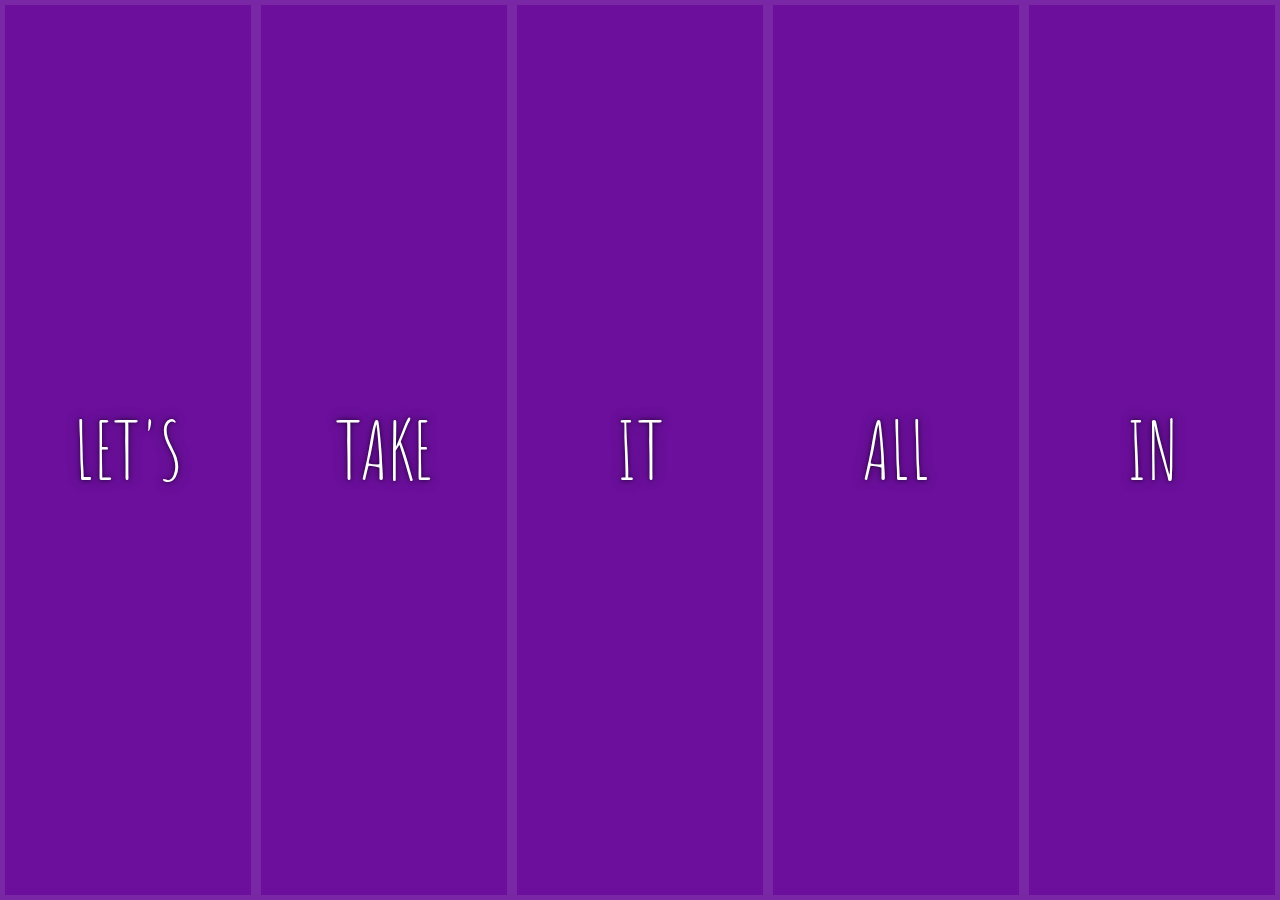
<file: 05 - Flex Panel Gallery/index-FINISHED.html>
<!DOCTYPE html>
<html lang="en">
<head>
  <meta charset="UTF-8">
  <title>Flex Panels 💪</title>
  <link href='https://fonts.googleapis.com/css?family=Amatic+SC' rel='stylesheet' type='text/css'>
</head>
<body>
  <style>
    html {
      box-sizing: border-box;
      background:#ffc600;
      font-family:'helvetica neue';
      font-size: 20px;
      font-weight: 200;
    }
    body {
      margin: 0;
    }
    *, *:before, *:after {
      box-sizing: inherit;
    }

    .panels {
      min-height:100vh;
      overflow: hidden;
      display: flex;
    }

    .panel {
      background:#6B0F9C;
      box-shadow:inset 0 0 0 5px rgba(255,255,255,0.1);
      color:white;
      text-align: center;
      align-items:center;
      /* Safari transitionend event.propertyName === flex */
      /* Chrome + FF transitionend event.propertyName === flex-grow */
      transition:
        font-size 0.7s cubic-bezier(0.61,-0.19, 0.7,-0.11),
        flex 0.7s cubic-bezier(0.61,-0.19, 0.7,-0.11),
        background 0.2s;
      font-size: 20px;
      background-size:cover;
      background-position:center;
      flex: 1;
      justify-content: center;
      display: flex;
      flex-direction: column;
    }


    .panel1 { background-image:url(https://source.unsplash.com/gYl-UtwNg_I/1500x1500); }
    .panel2 { background-image:url(https://source.unsplash.com/1CD3fd8kHnE/1500x1500); }
    .panel3 { background-image:url(https://images.unsplash.com/photo-1465188162913-8fb5709d6d57?ixlib=rb-0.3.5&q=80&fm=jpg&crop=faces&cs=tinysrgb&w=1500&h=1500&fit=crop&s=967e8a713a4e395260793fc8c802901d); }
    .panel4 { background-image:url(https://source.unsplash.com/ITjiVXcwVng/1500x1500); }
    .panel5 { background-image:url(https://source.unsplash.com/3MNzGlQM7qs/1500x1500); }

    /* Flex Items */
    .panel > * {
      margin:0;
      width: 100%;
      transition:transform 0.5s;
      flex: 1 0 auto;
      display:flex;
      justify-content: center;
      align-items: center;
    }

    .panel > *:first-child { transform: translateY(-100%); }
    .panel.open-active > *:first-child { transform: translateY(0); }
    .panel > *:last-child { transform: translateY(100%); }
    .panel.open-active > *:last-child { transform: translateY(0); }

    .panel p {
      text-transform: uppercase;
      font-family: 'Amatic SC', cursive;
      text-shadow:0 0 4px rgba(0, 0, 0, 0.72), 0 0 14px rgba(0, 0, 0, 0.45);
      font-size: 2em;
    }
    .panel p:nth-child(2) {
      font-size: 4em;
    }

    .panel.open {
      flex: 5;
      font-size:40px;
    }

    .cta {
      color:white;
      text-decoration: none;
    }

  </style>


  <div class="panels">
    <div class="panel panel1">
      <p>Hey</p>
      <p>Let's</p>
      <p>Dance</p>
    </div>
    <div class="panel panel2">
      <p>Give</p>
      <p>Take</p>
      <p>Receive</p>
    </div>
    <div class="panel panel3">
      <p>Experience</p>
      <p>It</p>
      <p>Today</p>
    </div>
    <div class="panel panel4">
      <p>Give</p>
      <p>All</p>
      <p>You can</p>
    </div>
    <div class="panel panel5">
      <p>Life</p>
      <p>In</p>
      <p>Motion</p>
    </div>
  </div>

  <script>
    const panels = document.querySelectorAll('.panel');

    function toggleOpen() {
      console.log('Hello');
      this.classList.toggle('open');
    }

    function toggleActive(e) {
      console.log(e.propertyName);
      if (e.propertyName.includes('flex')) {
        this.classList.toggle('open-active');
      }
    }

    panels.forEach(panel => panel.addEventListener('click', toggleOpen));
    panels.forEach(panel => panel.addEventListener('transitionend', toggleActive));
  </script>

</body>
</html>
</file>
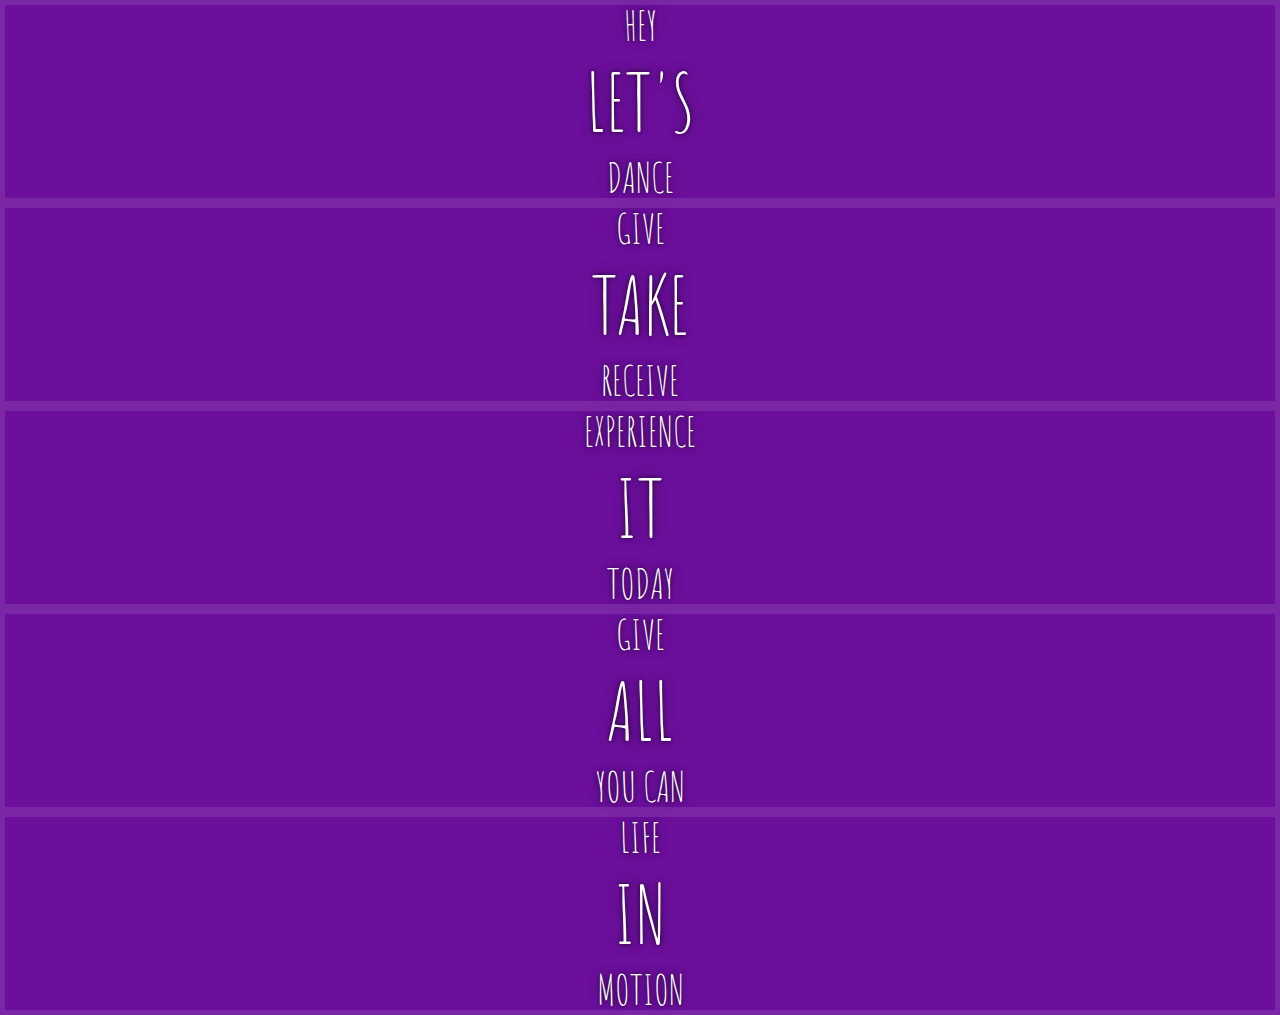
<file: 05 - Flex Panel Gallery/index-START.html>
<!DOCTYPE html>
<html lang="en">
<head>
  <meta charset="UTF-8">
  <title>Flex Panels 💪</title>
  <link href='https://fonts.googleapis.com/css?family=Amatic+SC' rel='stylesheet' type='text/css'>
</head>
<body>
  <style>
    html {
      box-sizing: border-box;
      background:#ffc600;
      font-family:'helvetica neue';
      font-size: 20px;
      font-weight: 200;
    }
    body {
      margin: 0;
    }
    *, *:before, *:after {
      box-sizing: inherit;
    }

    .panels {
      min-height:100vh;
      overflow: hidden;
    }

    .panel {
      background:#6B0F9C;
      box-shadow:inset 0 0 0 5px rgba(255,255,255,0.1);
      color:white;
      text-align: center;
      align-items:center;
      /* Safari transitionend event.propertyName === flex */
      /* Chrome + FF transitionend event.propertyName === flex-grow */
      transition:
        font-size 0.7s cubic-bezier(0.61,-0.19, 0.7,-0.11),
        flex 0.7s cubic-bezier(0.61,-0.19, 0.7,-0.11),
        background 0.2s;
      font-size: 20px;
      background-size:cover;
      background-position:center;
    }


    .panel1 { background-image:url(https://source.unsplash.com/gYl-UtwNg_I/1500x1500); }
    .panel2 { background-image:url(https://source.unsplash.com/1CD3fd8kHnE/1500x1500); }
    .panel3 { background-image:url(https://images.unsplash.com/photo-1465188162913-8fb5709d6d57?ixlib=rb-0.3.5&q=80&fm=jpg&crop=faces&cs=tinysrgb&w=1500&h=1500&fit=crop&s=967e8a713a4e395260793fc8c802901d); }
    .panel4 { background-image:url(https://source.unsplash.com/ITjiVXcwVng/1500x1500); }
    .panel5 { background-image:url(https://source.unsplash.com/3MNzGlQM7qs/1500x1500); }

    .panel > * {
      margin:0;
      width: 100%;
      transition:transform 0.5s;
    }

    .panel p {
      text-transform: uppercase;
      font-family: 'Amatic SC', cursive;
      text-shadow:0 0 4px rgba(0, 0, 0, 0.72), 0 0 14px rgba(0, 0, 0, 0.45);
      font-size: 2em;
    }
    .panel p:nth-child(2) {
      font-size: 4em;
    }

    .panel.open {
      font-size:40px;
    }

    .cta {
      color:white;
      text-decoration: none;
    }

  </style>


  <div class="panels">
    <div class="panel panel1">
      <p>Hey</p>
      <p>Let's</p>
      <p>Dance</p>
    </div>
    <div class="panel panel2">
      <p>Give</p>
      <p>Take</p>
      <p>Receive</p>
    </div>
    <div class="panel panel3">
      <p>Experience</p>
      <p>It</p>
      <p>Today</p>
    </div>
    <div class="panel panel4">
      <p>Give</p>
      <p>All</p>
      <p>You can</p>
    </div>
    <div class="panel panel5">
      <p>Life</p>
      <p>In</p>
      <p>Motion</p>
    </div>
  </div>

  <script>

  </script>



</body>
</html>
</file>
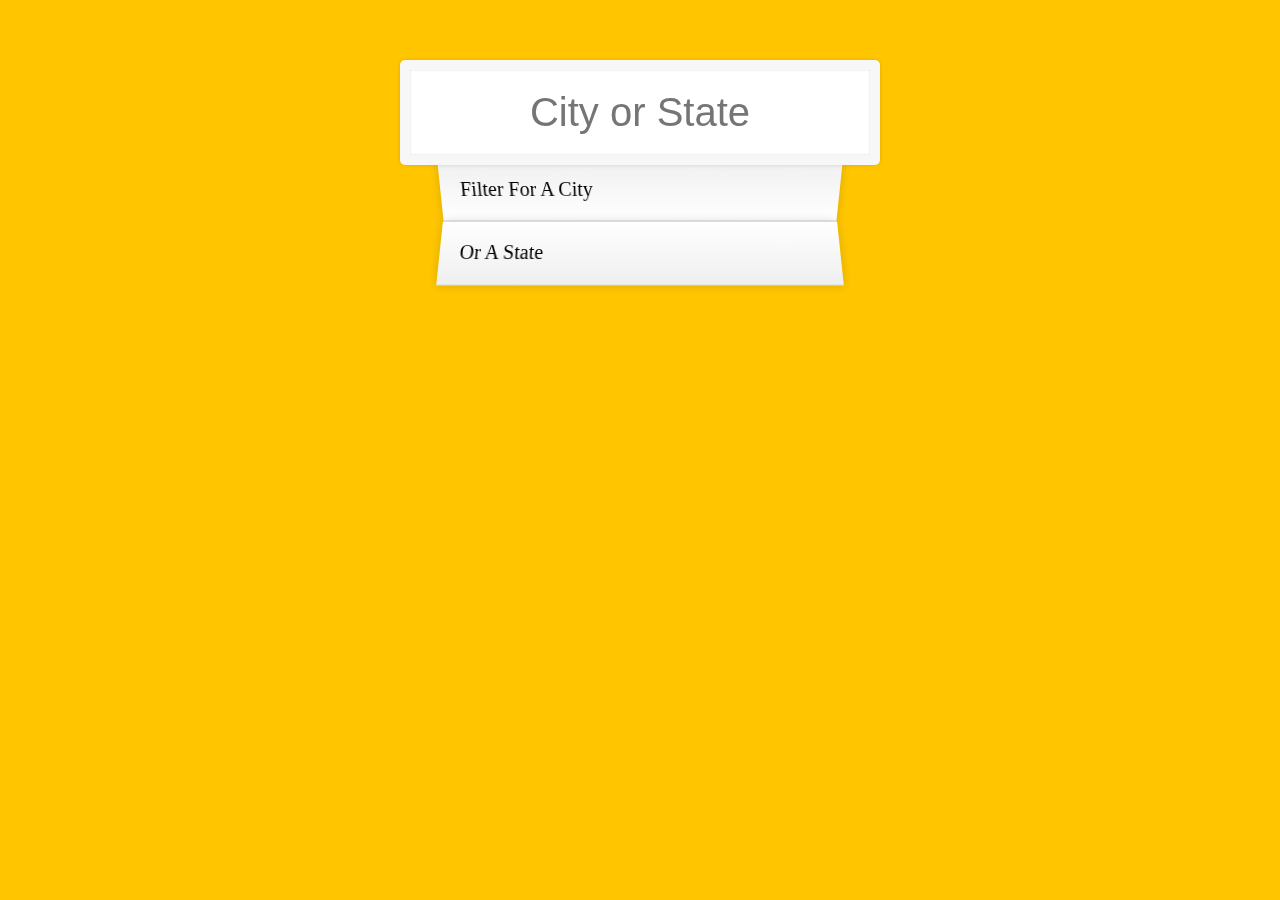
<file: 06 - Type Ahead/index-FINISHED.html>
<!DOCTYPE html>
<html lang="en">
<head>
  <meta charset="UTF-8">
  <title>Type Ahead 👀</title>
  <link rel="stylesheet" href="style.css">
</head>
<body>

  <form class="search-form">
    <input type="text" class="search" placeholder="City or State">
    <ul class="suggestions">
      <li>Filter for a city</li>
      <li>or a state</li>
    </ul>
  </form>
<script>
const endpoint = 'https://gist.githubusercontent.com/Miserlou/c5cd8364bf9b2420bb29/raw/2bf258763cdddd704f8ffd3ea9a3e81d25e2c6f6/cities.json';

const cities = [];
fetch(endpoint)
  .then(blob => blob.json())
  .then(data => cities.push(...data));

function findMatches(wordToMatch, cities) {
  return cities.filter(place => {
    // here we need to figure out if the city or state matches what was searched
    const regex = new RegExp(wordToMatch, 'gi');
    return place.city.match(regex) || place.state.match(regex)
  });
}

function numberWithCommas(x) {
  return x.toString().replace(/\B(?=(\d{3})+(?!\d))/g, ',');
}

function displayMatches() {
  const matchArray = findMatches(this.value, cities);
  const html = matchArray.map(place => {
    const regex = new RegExp(this.value, 'gi');
    const cityName = place.city.replace(regex, `<span class="hl">${this.value}</span>`);
    const stateName = place.state.replace(regex, `<span class="hl">${this.value}</span>`);
    return `
      <li>
        <span class="name">${cityName}, ${stateName}</span>
        <span class="population">${numberWithCommas(place.population)}</span>
      </li>
    `;
  }).join('');
  suggestions.innerHTML = html;
}

const searchInput = document.querySelector('.search');
const suggestions = document.querySelector('.suggestions');

searchInput.addEventListener('change', displayMatches);
searchInput.addEventListener('keyup', displayMatches);

</script>
  </body>
</html>
</file>
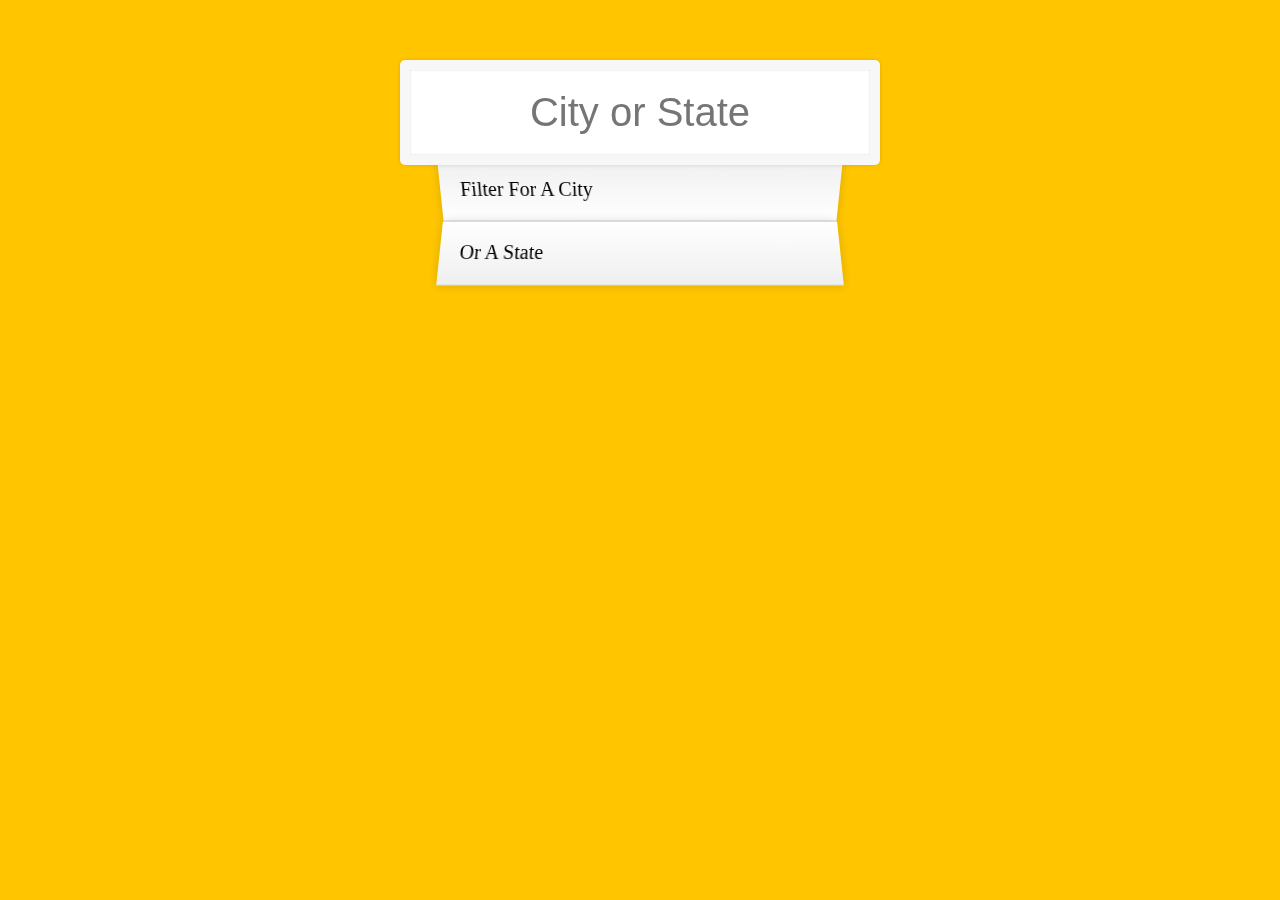
<file: 06 - Type Ahead/index-START.html>
<!DOCTYPE html>
<html lang="en">
<head>
  <meta charset="UTF-8">
  <title>Type Ahead 👀</title>
  <link rel="stylesheet" href="style.css">
</head>
<body>

  <form class="search-form">
    <input type="text" class="search" placeholder="City or State">
    <ul class="suggestions">
      <li>Filter for a city</li>
      <li>or a state</li>
    </ul>
  </form>
<script>
const endpoint = 'https://gist.githubusercontent.com/Miserlou/c5cd8364bf9b2420bb29/raw/2bf258763cdddd704f8ffd3ea9a3e81d25e2c6f6/cities.json';

</script>
  </body>
</html>
</file>
<file: home_style.css>
body {
    background-color:#252586;
    width: 100%;
    height:100%;
    
}

a {
    color:white;
    text-decoration:underline;
}

a:hover {
    color:#b81414;
}
 p {color: white;
    font-size: 1.5rem;
    font-family: 'Open Sans Condensed', sans-serif;
    
}

.home-container {
    padding: 5%
        
}

        
h1 {
    color: white;
    font-size: 5rem;
    letter-spacing: 5px;
    font-family: 'Patua One', cursive;
    text-align: center;

}

h2 {
    color: white;
    font-size: 2rem;
    font-family: 'Open Sans Condensed', sans-serif;
    text-align: center;
    
}

h3 {
    color: white;
    font-size: 1.8rem;
    font-family: 'Open Sans Condensed', sans-serif;
    font-weight: 700;
    
    
}
p.home-text {
    color: white;
    font-size: 1.5rem;
    font-family: 'Open Sans Condensed', sans-serif;
    text-align: center;

}

a.btn-custom {
    background-color: #b81414;
    padding: 15px 20px;
    margin: 0 10px;
    color: #fff;
    font-size: 1.3rem;
    font-family: 'Open Sans Condensed', sans-serif;
    text-align: center;
    text-decoration: none;
    text-transform: uppercase;
    letter-spacing: 2px;
    border-radius: 3px;
    }


a.btn-custom:hover {
    background-color: #135713;
}


p.caption {
    color:white;
    text-align: center;
    font-size: 1rem;
        font-family: 'Open Sans Condensed', sans-serif;

    
}

a {
    color:white;
    text-decoration:underline;
}



.img-responsive {
    max-width: 100%;
    height: auto;
    display:block
}

.grid-container {
    margin: 80px 0;
}

.coming-soon {
    
    width: 800px;
    border: 2px solid #fff;
    
}

.coming-soon p {
    padding: 18% 0;
    text-align: center;
    text-transform: uppercase;
    letter-spacing: 2px;
}

.row {
    margin: 0 0 35px 0;
}


@media only screen 
  and (min-width: 320px) 
  and (max-width: 667px)
  and (-webkit-min-device-pixel-ratio: 2) {
      
      .home-container {
    padding: 40px 20px;
        
}
   h1 {

    font-size: 3rem;
      }
      a.btn-custom {
 padding: 10px 15px;
    margin: 0 5px;
    font-size: 1.1rem;
  }
      
      h3 {
          margin-top: 15px;
      }
      

}
</file>
<file: 19 - Webcam Fun/style.css>
html {
  box-sizing: border-box;
}

*, *:before, *:after {
  box-sizing: inherit;
}

html {
  font-size: 10px;
  background:#ffc600;
}

.photobooth {
  background:white;
  max-width:150rem;
  margin: 2rem auto;
  border-radius:2px;
}

/*clearfix*/
.photobooth:after {
  content: '';
  display: block;
  clear: both;
}

.photo {
  width:100%;
  float:left;
}

.player {
  position: absolute;
  top:20px;
  right: 20px;
  width:200px;
}

/*
  Strip!
*/

.strip {
  padding:2rem;
}
.strip img {
  width:100px;
  overflow-x: scroll;
  padding:0.8rem 0.8rem 2.5rem 0.8rem;
  box-shadow:0 0 3px rgba(0,0,0,0.2);
  background:white;
}

.strip a:nth-child(5n+1) img { rotate: 10deg; }
.strip a:nth-child(5n+2) img { rotate: -2deg; }
.strip a:nth-child(5n+3) img { rotate: 8deg; }
.strip a:nth-child(5n+4) img { rotate: -11deg; }
.strip a:nth-child(5n+5) img { rotate: 12deg; }
</file>
<file: 1_drum_kit/style.css>
html {
  font-size: 10px;
  background:url(http://i.imgur.com/b9r5sEL.jpg) bottom center;
  background-size: cover;
}
body,html {
  margin: 0;
  padding: 0;
  font-family: sans-serif;
}

.keys {
  display:flex;
  flex:1;
  min-height:100vh;
  align-items: center;
  justify-content: center;
}

.key {
  border:4px solid black;
  border-radius:5px;
  margin:1rem;
  font-size: 1.5rem;
  padding:1rem .5rem;
  transition:all .07s;
  width:100px;
  text-align: center;
  color:white;
  background:rgba(0,0,0,0.4);
  text-shadow:0 0 5px black;
}

.playing {
  transform:scale(1.1);
  border-color:#ffc600;
  box-shadow: 0 0 10px #ffc600;
}

kbd {
  display: block;
  font-size: 40px;
}

.sound {
  font-size: 1.2rem;
  text-transform: uppercase;
  letter-spacing: 1px;
  color:#ffc600;
}
</file>
<file: 06 - Type Ahead/style.css>
html {
      box-sizing: border-box;
      background:#ffc600;
      font-family:'helvetica neue';
      font-size: 20px;
      font-weight: 200;
    }
    *, *:before, *:after {
      box-sizing: inherit;
    }
    input {
      width: 100%;
      padding:20px;
    }

    .search-form {
      max-width:400px;
      margin:50px auto;
    }

    input.search {
      margin: 0;
      text-align: center;
      outline:0;
      border: 10px solid #F7F7F7;
      width: 120%;
      left: -10%;
      position: relative;
      top: 10px;
      z-index: 2;
      border-radius: 5px;
      font-size: 40px;
      box-shadow: 0 0 5px rgba(0, 0, 0, 0.12), inset 0 0 2px rgba(0, 0, 0, 0.19);
    }


    .suggestions {
      margin: 0;
      padding: 0;
      position: relative;
      /*perspective:20px;*/
    }
    .suggestions li {
      background:white;
      list-style: none;
      border-bottom: 1px solid #D8D8D8;
      box-shadow: 0 0 10px rgba(0, 0, 0, 0.14);
      margin:0;
      padding:20px;
      transition:background 0.2s;
      display:flex;
      justify-content:space-between;
      text-transform: capitalize;
    }

    .suggestions li:nth-child(even) {
      transform: perspective(100px) rotateX(3deg) translateY(2px) scale(1.001);
      background: linear-gradient(to bottom,  #ffffff 0%,#EFEFEF 100%);
    }
    .suggestions li:nth-child(odd) {
      transform: perspective(100px) rotateX(-3deg) translateY(3px);
      background: linear-gradient(to top,  #ffffff 0%,#EFEFEF 100%);
    }

    span.population {
      font-size: 15px;
    }


    .details {
      text-align: center;
      font-size: 15px;
    }

    .hl {
      background:#ffc600;
    }

    .love {
      text-align: center;
    }

    a {
      color:black;
      background:rgba(0,0,0,0.1);
      text-decoration: none;
    }
</file>
